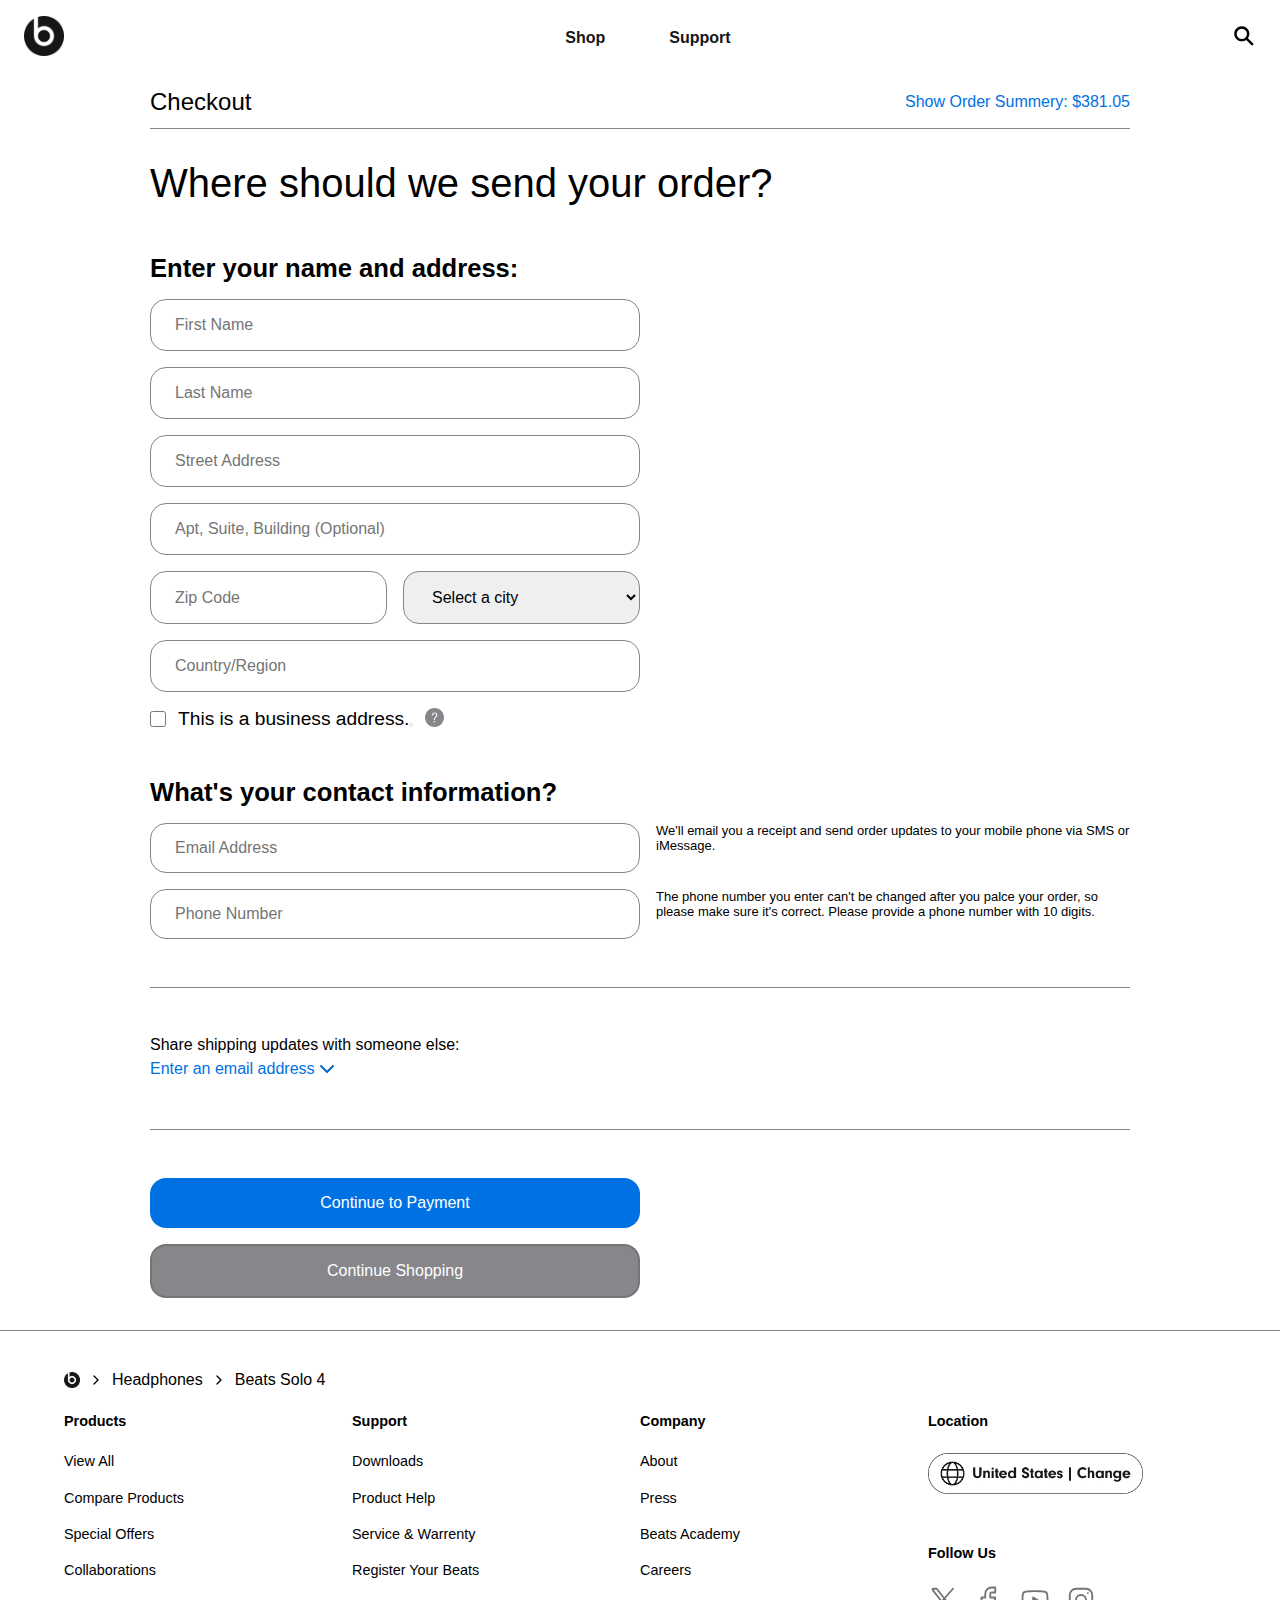
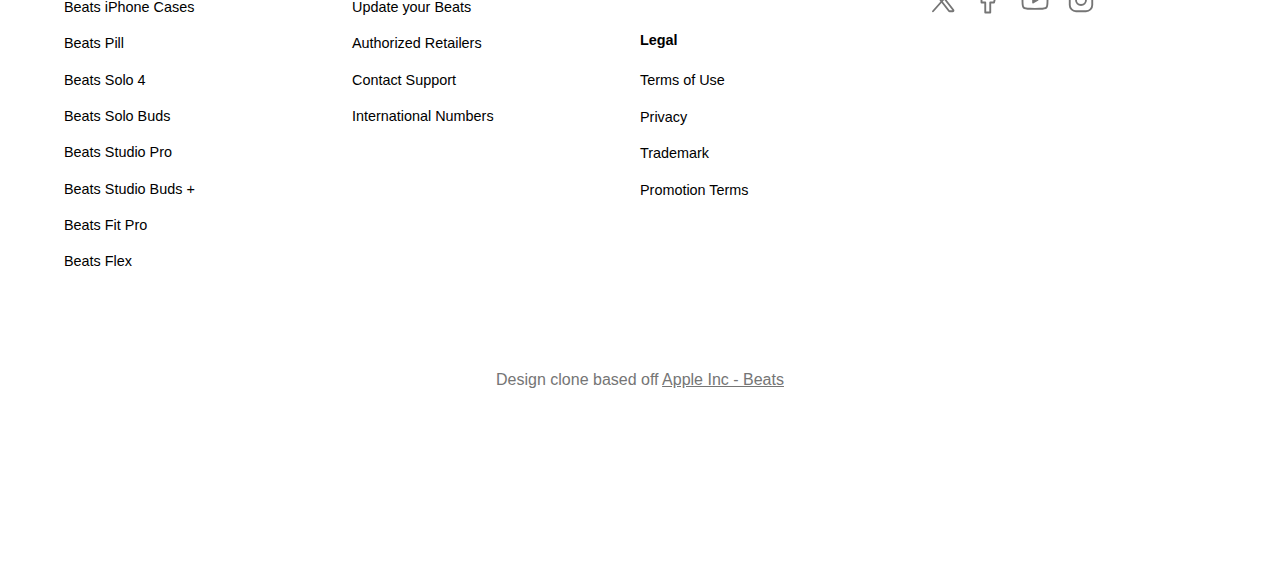
<file: src/checkout.html>
<!DOCTYPE html>
<html lang="en">

<head>
    <meta charset="UTF-8">
    <meta name="viewport" content="width=device-width, initial-scale=1.0">
    <title>Beats Solo 4</title>
    <link rel="stylesheet" href="./css/reset.css">
    <link rel="stylesheet" href="./css/variables.css">
    <link rel="stylesheet" href="./css/header.css">
    <link rel="stylesheet" href="./css/footer.css">
    <link rel="stylesheet" href="./css/checkout.css">
</head>

<body>
    <header class="main-header">
        <div class="main-header__logo-container">
            <a href="#"><img class="main-header__logo-img" src="./assets/icons/beats-logo.png"></a>
        </div>
        <nav class="main-header__nav">
            <ul class="main-header__nav-list">
                <li class="main-header__nav-list-item"><a href="#">
                        <p>Shop</p>
                    </a></li>
                <li class="main-header__nav-list-item"><a href="#">
                        <p>Support</p>
                    </a></li>
            </ul>
        </nav>
        <a class="main-header__nav-hamburger" href="#">
            <img src="./assets/icons/menu.svg" alt="">
        </a>
        <div class="main-header__search-container">
            <a href=""><img class="main-header__search-icon" src="./assets/icons/search-sharp.svg"
                    alt="Search icon"></a>
        </div>
    </header>
    <main>
        <section class="checkout">
            <div class="checkout__header">
                <h2 class="checkout__title">Checkout</h2>
                <p class="checkout__summery checkout__summery-large">Show Order Summery: $381.05</p>
                <p class="checkout__summery checkout__summery-small">$381.05</p>
            </div>
            <form class="checkout__form" action="">
                <div class="checkout__shipping-header-container">
                    <h1 class="checkout__shipping-header">Where should we send your order?</h1>
                </div>
                <fieldset>
                    <legend>Enter your name and address:</legend>
                    <div class="checkout__shipping-inputs">
                        <input type="text" name="" id="" placeholder="First Name" maxlength="30" required>
                        <input type="text" name="" id="" placeholder="Last Name" maxlength="30" required>
                        <input type="text" name="" id="" placeholder="Street Address" maxlength="30" required>
                        <input type="text" name="" id="" placeholder="Apt, Suite, Building (Optional)" maxlength="30">
                        <div class="checkout__zip-city-container">
                            <input type="number" name="" id="" placeholder="Zip Code" required>
                            <select name="" id="" required>
                                <option value="" disabled selected>Select a city</option>
                                <option value="">Brooklyn, NY</option>
                                <option value="">Other</option>
                            </select>
                        </div>
                        <input type="text" name="" id="" placeholder="Country/Region" maxlength="20" required>
                        <div class="checkout__business-address-container">
                            <input class="checkout__business-address-input" type="checkbox" name="business-address"
                                id="">
                            <label class="checkout__business-address-label" for="business-address">This is a business
                                address.<button></button></label>
                            <button class="checkout__business-address-button"><img
                                    src="./assets/icons/question-mark.svg" alt="help icon"></button>
                        </div>
                    </div>
                </fieldset>
                <fieldset>
                    <legend>What's your contact information?</legend>
                    <div class="checkout__email-number-inputssection">
                        <div class="checkout__email-number-container">
                            <input class="checkout__email-number-container-input" type="email" name="" id=""
                                placeholder="Email Address" required>
                            <p class="checkout__email-number-container-text">We'll email you a receipt and send order
                                updates to your mobile phone via SMS or iMessage.</p>
                        </div>
                        <div class="checkout__email-number-container">
                            <input class="checkout__email-number-container-input" type="tel" name="" id=""
                                placeholder="Phone Number" pattern="[0-9]{10}" required>
                            <p class="checkout__email-number-container-text">The phone number you enter can't be changed
                                after you palce your order, so please make sure it's correct. Please provide a phone
                                number with 10 digits.</p>
                        </div>
                    </div>
                </fieldset>
                <div>
                    <div class="checkout__share">
                        <p>Share shipping updates with someone else:</p>
                        <a class="checkout__emailaddress-link">
                            <div class="checkout__emailaddress-container">
                                <p>Enter an email address</p>
                                <img src="./assets/icons/chevron-down-blue.svg" alt="open email input">
                            </div>
                        </a>
                    </div>
                </div>
                <div class="checkout__buttons-container">
                    <button class="checkout__button checkout__button-payment" href="#">Continue to Payment</button>
                    <a class="checkout__button checkout__button-shopping" href="./index.html">Continue Shopping</a>
                </div>
            </form>
            <div class="footerdivider"></div>
        </section>
    </main>
    <footer>
        <nav class="breadcrumbs">
            <img class="breadcrumbs__icon" src="./assets/icons/beats-logo.png" alt="">
            <img class="breadcrumbs__icon" src="./assets/icons/chevron-right.svg" alt="">
            <p>Headphones</p>
            <img class="breadcrumbs__icon" src="./assets/icons/chevron-right.svg" alt="">
            <p>Beats Solo 4</p>
        </nav>
        <div class="sitenav">
            <div class="sitenav__category">
                <div class="sitenav__category-header">
                    <p class="sitenav__category-title">Products</p>
                    <img class="sitenav__category-expand" src="./assets/icons/chevron-down.svg" alt="arrow down">
                </div>
                <div class="sitenav__category-links">
                    <a href="#">View All</a>
                    <a href="#">Compare Products</a>
                    <a href="#">Special Offers</a>
                    <a href="#">Collaborations</a>
                    <a href="#">Beats iPhone Cases</a>
                    <a href="#">Beats Pill</a>
                    <a href="#">Beats Solo 4</a>
                    <a href="#">Beats Solo Buds</a>
                    <a href="#">Beats Studio Pro</a>
                    <a href="#">Beats Studio Buds +</a>
                    <a href="#">Beats Fit Pro</a>
                    <a href="#">Beats Flex</a>
                </div>
            </div>
            <div class="sitenav__category">
                <div class="sitenav__category-header">
                    <p class="sitenav__category-title">Support</p>
                    <img class="sitenav__category-expand" src="./assets/icons/chevron-down.svg" alt="arrow down">
                </div>
                <div class="sitenav__category-links">
                    <a href="#">Downloads</a>
                    <a href="#">Product Help</a>
                    <a href="#">Service & Warrenty</a>
                    <a href="#">Register Your Beats</a>
                    <a href="#">Update your Beats</a>
                    <a href="#">Authorized Retailers</a>
                    <a href="#">Contact Support</a>
                    <a href="#">International Numbers</a>
                </div>
            </div>
            <div class="sitenav__category">
                <div class="sitenav__category-header">
                    <p class="sitenav__category-title">Company</p>
                    <img class="sitenav__category-expand" src="./assets/icons/chevron-down.svg" alt="arrow down">
                </div>
                <div class="sitenav__category-links">
                    <a href="#">About</a>
                    <a href="#">Press</a>
                    <a href="#">Beats Academy</a>
                    <a href="#">Careers</a>
                </div>
                <div class="sitenav__category-header">
                    <p class="sitenav__category-title sitenav__category-title-2nd">Legal</p>
                    <img class="sitenav__category-expand" src="./assets/icons/chevron-down.svg" alt="arrow down">
                </div>
                <div class="sitenav__category-links">
                    <a href="#">Terms of Use</a>
                    <a href="#">Privacy</a>
                    <a href="#">Trademark</a>
                    <a href="#">Promotion Terms</a>
                </div>
            </div>
            <div class="sitenav__category">
                <div class="sitenav__category-header">
                    <p class="sitenav__category-title">Location</p>
                </div>
                <img class="sitenav__locale" src="./assets/icons/locale.webp" alt="locale button">
                <div class="sitenav__social-section">
                    <p class="sitenav__category-title sitenav__category-title-2nd sitenav__title-followus">Follow Us</p>
                    <div class="sitenav__social">
                        <a href=""><img src="./assets/icons/x.svg" alt="x social"></a>
                        <a href=""><img src="./assets/icons/facebook.svg" alt="facebook social"></a>
                        <a href=""><img src="./assets/icons/youtube.svg" alt="youtube social"></a>
                        <a href=""><img src="./assets/icons/instagram.svg" alt="instagram social"></a>
                    </div>
                </div>
            </div>
        </div>
        <div class="copyright">
            <p>Design clone based off
                <a class="copyright__link"
                    href="https://www.beatsbydre.com/headphones/solo4-wireless/MUW23/solo4-matteblack">Apple Inc -
                    Beats</a>
            </p>
        </div>
    </footer>
</body>

</html>
</file>
<file: src/css/variables.css>
:root {
    --color-primary-black: #161616;
    --color-primary-white: #ffffff;
    --color-primary-offwhite: #f5f5f5;
    --color-secondary-gray: #757575;
    --color-tertiary-gray: #86868b;
    --color-dividers: #dcdcdc;
    --color-primary-blue: #0071E3;

    --font-size-small: 0.75rem;
    --font-size-medium: 1rem;
    --font-size-large: 1.5rem;

    --padding-extra-small: 0.5rem;
    --padding-small: 0.75rem;
    --padding-medium: 1rem;
    --padding-large: 1.5rem;
    --padding-extra-large: 2rem;
    --padding-xxl: 3rem;

    --margin-extra-small: 0.5rem;
    --margin-small: 0.75rem;
    --margin-medium: 1rem;
    --margin-large: 1.5rem;
    --margin-extra-large: 2rem;
    --margin-xxl: 3rem;
}
</file>
<file: src/css/header.css>
.main-header{
    width: 100%;
    max-width: 1380px;
    padding: var(--padding-medium) var(--padding-large);
    display: flex;
    justify-content: space-between;
    align-items: center;
    background-color: var(--color-primary-white);
}

.main-header__logo-container{
    order: 1;
}

.main-header__logo-img{
    width: 40px;
    height: 40px;
}

.main-header__nav{
    order: 2;
    margin: auto;
    font-size: var(--font-size-medium);
    font-weight: 700;
}

.main-header__nav-list {
    order: 2;
    list-style-type: none; 
    display: flex; 
    gap: 4rem;
}

.main-header__nav-list-item p{
    color: var(--color-primary-black)
}

.main-header__nav-hamburger{
    order: 2;
    display: none;
}

.main-header__search-container{
    order: 3;
}

.main-header__search-icon{
    width: 24px;
    height: 24px;
}

@media screen and (max-width: 1024px) {
    .main-header{
        padding: var(--padding-medium) var(--padding-xxl);
    }
}

@media screen and (max-width:768px) {
    .main-header{
        padding: var(--padding-small) var(--padding-large);
    }

    .main-header__logo-container{
        order: 2;
        margin: auto;
    }

    .main-header__logo-img{
        width: 24px;
        height: 24px;
    }

    .main-header__nav{
        display: none;
    }

    .main-header__nav-hamburger{
        order: 1;
        display: block;
    }

    .main-header__search-icon{
        order: 3;
        width: 20px;
        height: 20px;
    }
}
</file>
<file: src/css/footer.css>
footer{
    padding: var(--padding-medium) 0 var(--padding-xxl) 0;
    width: 100%;
    max-width: 1320px;
    display: flex;
    flex-direction: column;
    align-items: center;
    border-top: 1px solid var(--color-tertiary-gray);
}

.breadcrumbs{
    width: 90%;
    padding: var(--padding-large) 0;
    display: flex;
    gap: var(--padding-extra-small);
    align-items: center;
}

.breadcrumbs__icon{
    width: 16px;
}

.sitenav{
    width: 90%;
    display: grid;
    grid-template-columns: repeat(4, 1fr);
    justify-content: space-around;
    font-size: 0.9rem;
}

.sitenav__category-title{
    font-weight: 700;
    padding-bottom: var(--padding-large);
}

.sitenav__category-title-2nd{
    padding-top: var(--padding-xxl);
}

.sitenav__category-expand{
    display: none;
}

.sitenav__category-links{
    display: flex;
    flex-direction: column;
    gap: 0.9rem;
}

.sitenav__category-links > a{
    padding-bottom: 4px;
    color: black;
    font-weight: 300;
    width: fit-content;
    border-bottom: 2px solid transparent;
}

.sitenav__category-links > a:hover {
    border-bottom: 2px solid #e01e3c;
}

.sitenav__locale{
    width: 215px;
    cursor: pointer;
}

.sitenav__social{
    display: flex;
    gap: var(--padding-medium);
}

.sitenav__social > a > img {
    width: 30px;
}

.copyright{
    padding: 6rem 0 8rem 0;
    text-align: center;
    color: var(--color-secondary-gray);
}

.copyright__link{
    color: var(--color-secondary-gray);
    text-decoration: underline;
}


@media screen and (max-width: 1024px) {
    .sitenav{
        grid-template-columns: 1fr;
        grid-template-rows: repeat(5, auto);
    }

    .sitenav__category-title{
        padding: var(--padding-small) 0;
    }

    .sitenav__category-expand{
        display: block;
    }

    .sitenav__category-header{
        display: flex;
        width: 100%;
        justify-content: space-between;
        padding: var(--padding-medium) 0;
        border-top: 1px solid var(--color-secondary-gray);
        cursor: pointer;
    }

    .sitenav__title-followus{
        display: none;
    }

    .sitenav__category-links{
        display: none;
    }

    .sitenav__social-section{
        padding-top: var(--padding-xxl);
        display: flex;
        justify-content: center;
    }
}

@media screen and (max-width:768px) {


}
</file>
<file: src/css/checkout.css>
body {
  width: 100%;
  height: 100vh;
  font-family: Helvetica, sans-serif;
  display: flex;
  flex-direction: column;
  align-items: center;
}

main {
  width: 100%;
  display: flex;
  flex-direction: column;
  align-items: center;
}

.checkout {
  max-width: 980px;
  width: 80%;
}

.checkout__header {
  width: 100%;
  border-bottom: 1px solid var(--color-tertiary-gray);
  display: flex;
  align-items: center;
  justify-content: space-between;
}

.checkout__title {
  font-weight: 400;
  padding: var(--padding-small) 0;
}

.checkout__summery {
  color: var(--color-primary-blue);
}

.checkout__summery-small {
  display: none;
}

.checkout__form {
  padding: var(--padding-extra-large) 0;
  display: flex;
  flex-direction: column;
  gap: var(--margin-xxl);
}

.checkout__shipping-header {
  font-size: 2.5rem;
  font-weight: 400;
}

fieldset {
  border: none;
  width: 100%;
}

legend {
  padding-bottom: var(--padding-medium);
  font-size: 1.6rem;
  font-weight: 700;
}

.checkout__shipping-inputs {
  max-width: 490px;
  width: 80%;
  display: flex;
  flex-direction: column;
  gap: var(--padding-medium);
}

input,
select {
  padding: var(--padding-medium) var(--padding-large);
  font-size: var(--font-size-medium);
  border: 1px solid var(--color-tertiary-gray);
  border-radius: var(--padding-medium);
}

.checkout__zip-city-container {
  display: flex;
  flex-direction: row;
  gap: var(--padding-medium);
}

.checkout__zip-city-container > * {
  width: 100%;
}

.checkout__business-address-container {
  display: flex;
  gap: var(--padding-small);
  align-items: center;
}

.checkout__business-address-input {
  width: 16px;
  height: 16px;
}

.checkout__business-address-label {
  font-size: 1.2rem;
}

.checkout__business-address-button {
  border: none;
  background-color: transparent;
}

.checkout__business-address-button > * {
  width: 19px;
  height: 19px;
}

.checkout__email-number-inputssection {
  /* max-width: 490px; */
  /* width: 80%; */
  display: flex;
  flex-direction: column;
  gap: var(--padding-medium);
}

.checkout__email-number-container {
  display: flex;
  gap: var(--padding-medium);
}

.checkout__email-number-container-input {
  min-width: 490px;
  height: 50px;
}

.checkout__email-number-container-text {
  font-size: small;
}

.checkout__share {
  width: 100%;
  padding: var(--margin-xxl) 0;
  border-top: 1px solid var(--color-tertiary-gray);
  border-bottom: 1px solid var(--color-tertiary-gray);
}

.checkout__share > a {
  color: var(--color-primary-blue);
}

.checkout__emailaddress-container {
  padding-top: 0.2rem;
  display: flex;
  align-items: center;
}

.checkout__buttons-container {
  display: flex;
  flex-direction: column;
  gap: var(--padding-medium);
}

.checkout__button {
  max-width: 490px;
  padding: var(--padding-medium) var(--padding-large);
  font-size: var(--font-size-medium);
  border-radius: var(--padding-medium);
  border: none;
  color: #fff;
}

.checkout__button-shopping {
  color: var(--color-primary-white);
  border: 2px solid var(--color-secondary-gray);
  background-color: var(--color-tertiary-gray);
  text-align: center;
}

.checkout__button-payment {
  background-color: var(--color-primary-blue);
}

@media screen and (max-width: 768px) {
  .checkout {
    max-width: none;
    width: 90%;
  }

  .checkout__summery-large {
    display: none;
  }

  .checkout__summery-small {
    display: block;
  }

  .checkout__shipping-header {
    font-size: var(--font-size-large);
  }

  legend {
    font-size: 1.2rem;
  }

  .checkout__shipping-inputs {
    max-width: none;
    width: 100%;
    display: flex;
    flex-direction: column;
    gap: var(--padding-medium);
  }

  .checkout__zip-city-container {
    flex-direction: column;
  }

  .checkout__email-number-container {
    flex-direction: column;
    gap: var(--padding-small);
  }

  .checkout__email-number-container-input {
    min-width: 0;
  }

  .checkout__button {
    max-width: none;
    width: 100%;
  }
}
</file>
